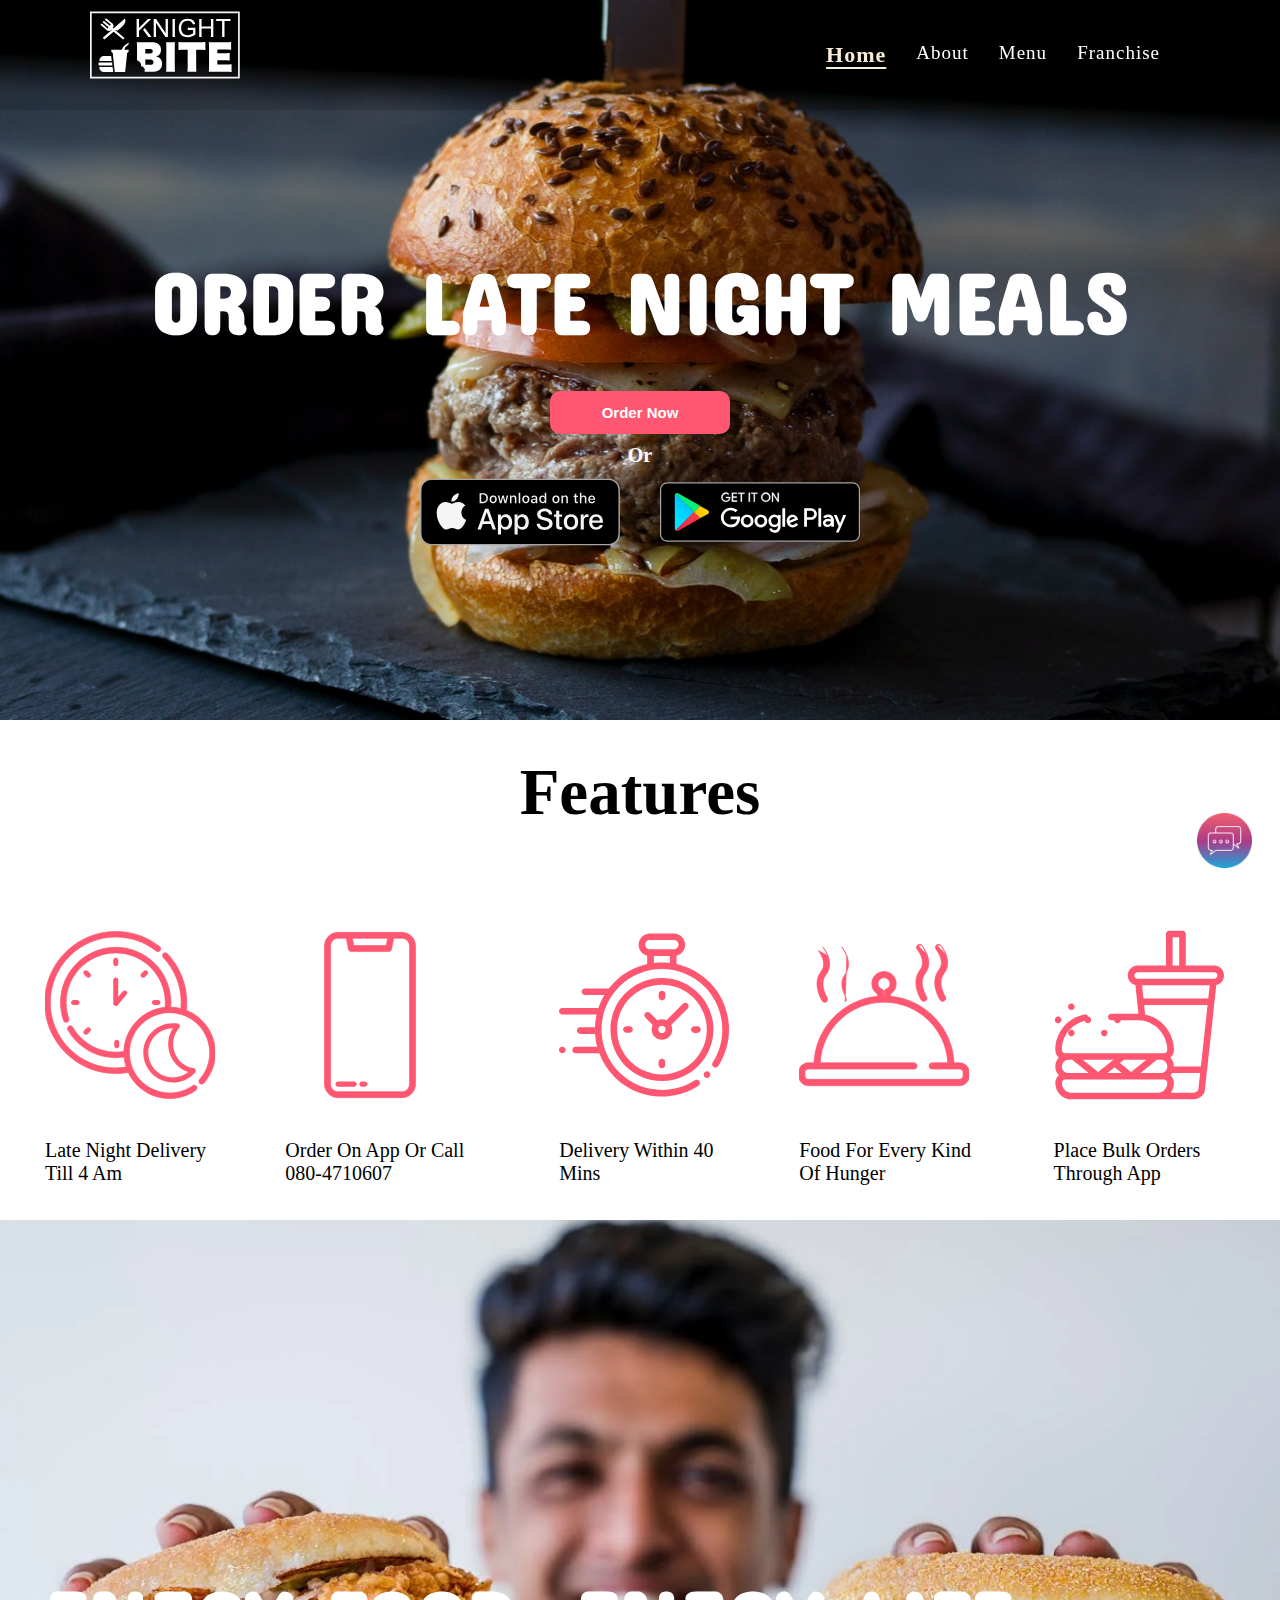
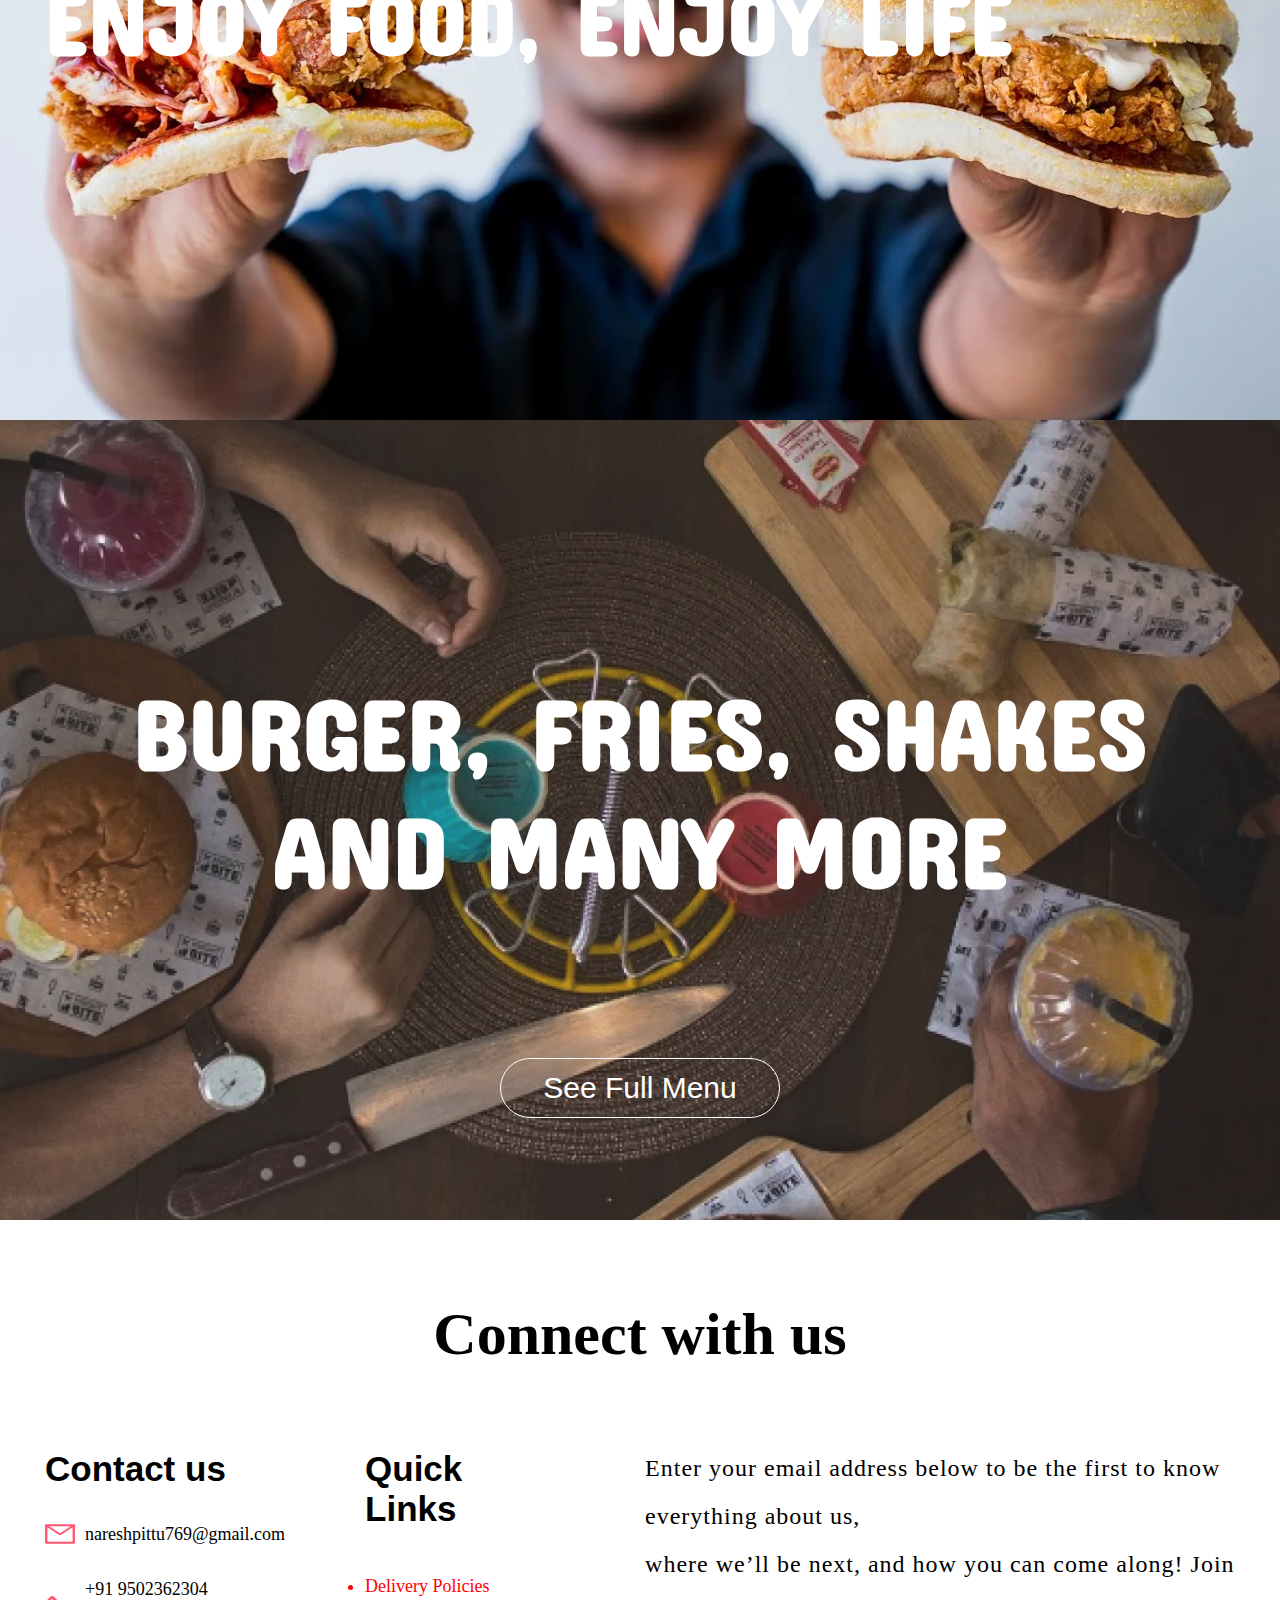
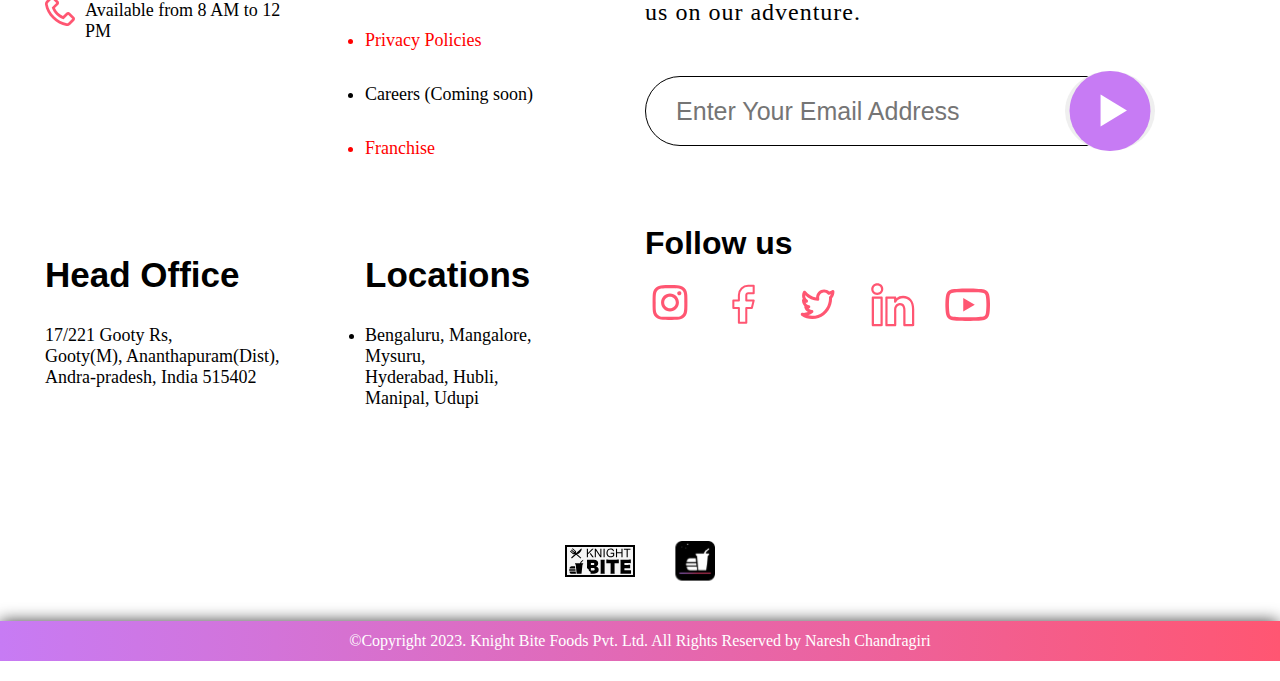
<file: project-kinght-bite/index.htm>
<!DOCTYPE html>
<html lang="en">
<head>
    <meta charset="UTF-8">
    <meta name="viewport" content="width=device-width, initial-scale=1.0">
    <title>Knight Bite</title>
    <link rel="shortcut icon" href="./assets/brand_logo-2_footer (1).svg" type="image/x-icon">
    <link rel="preconnect" href="https://fonts.googleapis.com">
    <link rel="preconnect" href="https://fonts.gstatic.com" crossorigin>
    <link href="https://fonts.googleapis.com/css2?family=Concert+One&display=swap" rel="stylesheet">
    <link rel="stylesheet" href="./css/style.css">
    <link rel="stylesheet" href="./css/container1.css">
    <link rel="stylesheet" href="./css/container2.css">
    <link rel="stylesheet" href="./css/container3.css">
    <link rel="stylesheet" href="./css/detailes-container.css">
    <link rel="stylesheet" href="./css/features.css">
    <link rel="stylesheet" href="./css/footer.css">
</head>
<body>
        <!-- navbar start -->
        <nav class="navcontainer">
            <div class="navcenter wrapper">
                <div class="logo-section">
                    <a href="./index.htm"><img src="./assets/brand-logo (1).svg" alt="logo"></a>
                </div>
                <!-- <div class="bars">
                    <a href="./"><img src="./assets/bars.svg" alt="bars"></a>
                </div> -->
                <div class="navlinks-main">
                    <ul class="nav-links">
                        <li><a href="./index.htm" class="nav-link active">home</a></li>
                        <li><a href="./about.html" class="nav-link not-active">about</a></li>
                        <li><a href="./menu.html" class="nav-link not-active">menu</a></li>
                        <li><a href="./franchise.html" class="nav-link not-active">franchise</a></li>
                    </ul>
                </div>
            </div>
        </nav>
        <!-- navbar end -->

        <!-- container 1 start -->
        <div class="container-main">
            <div class="con1-center wrapper">
                <h1>ORDER LATE NIGHT MEALS</h1>

                <div class="btn1">
                    <button class="btn">Order Now</button>
                </div>
                <span class="span">Or</span>
                <div class="btns">
                    <a href="#"><img src="./assets/ios-store.svg" alt="appstore" class="playbtn"></a>
                    <a href="#"><img src="./assets/google-play-badge.svg" alt="playstore" class="playbtn"></a>
                </div>
            </div>
        </div>

        <!-- container 1 end -->

        <!-- features conatiner start -->
        <div class="features-conatiner-main">
            <div class="features-center wrapper">
                <h1>Features</h1>
                <div class="items">
                    <div class="eachitem">
                        <div class="itemimg">
                            <img src="./assets/feature-1.svg" alt="feature-1" class="featureimg">
                        </div>
                        <p>Late Night Delivery Till 4 Am</p>
                    </div>
                    <div class="eachitem">
                        <div class="itemimg">
                            <img src="./assets/feature-2.svg" alt="feature-2" class="featureimg">
                        </div>
                        <p>Order On App Or Call 080-4710607</p>
                    </div>
                    <div class="eachitem">
                        <div class="itemimg">
                            <img src="./assets/feature-3.svg" alt="feature-3" class="featureimg">
                        </div>
                        <p>Delivery Within 40 Mins</p>
                    </div>
                    <div class="eachitem">
                        <div class="itemimg">
                            <img src="./assets/feature-4.svg" alt="feature-4" class="featureimg">
                        </div>
                        <p>Food For Every Kind Of Hunger</p>
                    </div>
                    <div class="eachitem">
                        <div class="itemimg">
                            <img src="./assets/feature-5.svg" alt="feature-5" class="featureimg">
                        </div>
                        <p>Place Bulk Orders Through App</p>
                    </div>
                </div>
            </div>
        </div>
        <!-- features container end -->

        <!-- container2 start -->
        <div class="container2-main">
            <div class="con2-center wrapper">
                <h1>
                    ENJOY FOOD, ENJOY LIFE
                </h1>
            </div>
        </div>
        <!-- container2 end -->

        <!-- container3 start -->
        <div class="container3-main">
            <div class="con3-center wrapper">
                <h1>
                    BURGER, FRIES, SHAKES AND MANY MORE
                </h1>
                <button>See Full Menu</button>
            </div>
        </div>
        <!-- container3 end -->

        <!-- details container start -->
        <div class="details-container-main">
            <div class="details-container-center wrapper">
                <h1>
                    Connect with us
                </h1>
                <div class="details-div">
                    <div class="contact-details">
                        <div class="details">
                            <h1>Contact us</h1>
                            <div><img src="./assets/mail_icon.svg" alt="mail"><span>nareshpittu769@gmail.com</span></div>
                            <div><img src="./assets/phone_icon.svg" alt="phone"><span>+91 9502362304 <br><span class="inside">Available from 8 AM to 12 PM</span></span></div>
                        </div>
                        <div class="details">
                            <h1>Quick Links</h1>
                            <ul class="list">
                                <li><a href="#">Delivery Policies</a></li>
                                <li><a href="#">Privacy Policies</a></li>
                                <li><a href="#">Careers (Coming soon)</a></li>
                                <li><a href="#">Franchise</a></li>
                            </ul>
                        </div>
                        <div class="details">
                            <h1>Head Office</h1>
                            <p>17/221 Gooty Rs, <br>Gooty(M), Ananthapuram(Dist), <br>Andra-pradesh, India 515402</p>
                        </div>
                        <div class="details">
                            <h1>Locations</h1>
                            <ul style="list-style-type: disc;">
                                <li><p>Bengaluru, Mangalore, Mysuru, <br>Hyderabad, Hubli, Manipal, Udupi</p></li>
                            </ul>
                        </div>
                    </div>
                    <div class="social-div">
                        <p>Enter your email address below to be the first to know everything about us,<br> where we’ll be next, and how you can come along!
                        Join us on our adventure.</p>
                        <div class="input">
                            <form action="">
                                <input type="email" placeholder="Enter Your Email Address">
                                <button type="submit"><img src="./assets/email-btn.svg" alt="emailbtn"></button>
                            </form>
                        </div>
                        <div class="social-links">
                            <h1>Follow us</h1>
                            <div class="links">
                                <a href="#"><img src="./assets/instagram.svg" alt="insta"></a>
                                <a href="#"><img src="./assets/facebook.svg" alt="facebook"></a>
                                <a href="#"><img src="./assets/twitter.svg" alt="twitter"></a>
                                <a href="#"><img src="./assets/linkedin.svg" alt="linkedin"></a>
                                <a href="#"><img src="./assets/youtube.svg" alt="youtube"></a>
                            </div>
                        </div>
                    </div>
                </div>
                <div class="imgs-div">
                    <img src="./assets/brand_logo-1_footer.svg" alt="logo"><img src="./assets/brand_logo-2_footer (1).svg" alt="">
                </div>
            </div>
        </div>
        <!-- detailes container end -->
        <!-- chat opction -->
        <div class="chat">
            <a href="#"><img src="./assets/chatting.png" alt="chat" height="55px" width="55px"></a>
        </div>
        <!-- chat opction -->

        <!-- footer start -->
        <footer>
            <p class="wrapper">&copy;Copyright 2023. Knight Bite Foods Pvt. Ltd. All Rights Reserved by Naresh Chandragiri</p>
        </footer>
        <!-- footer end -->
</body>
</html>
</file>
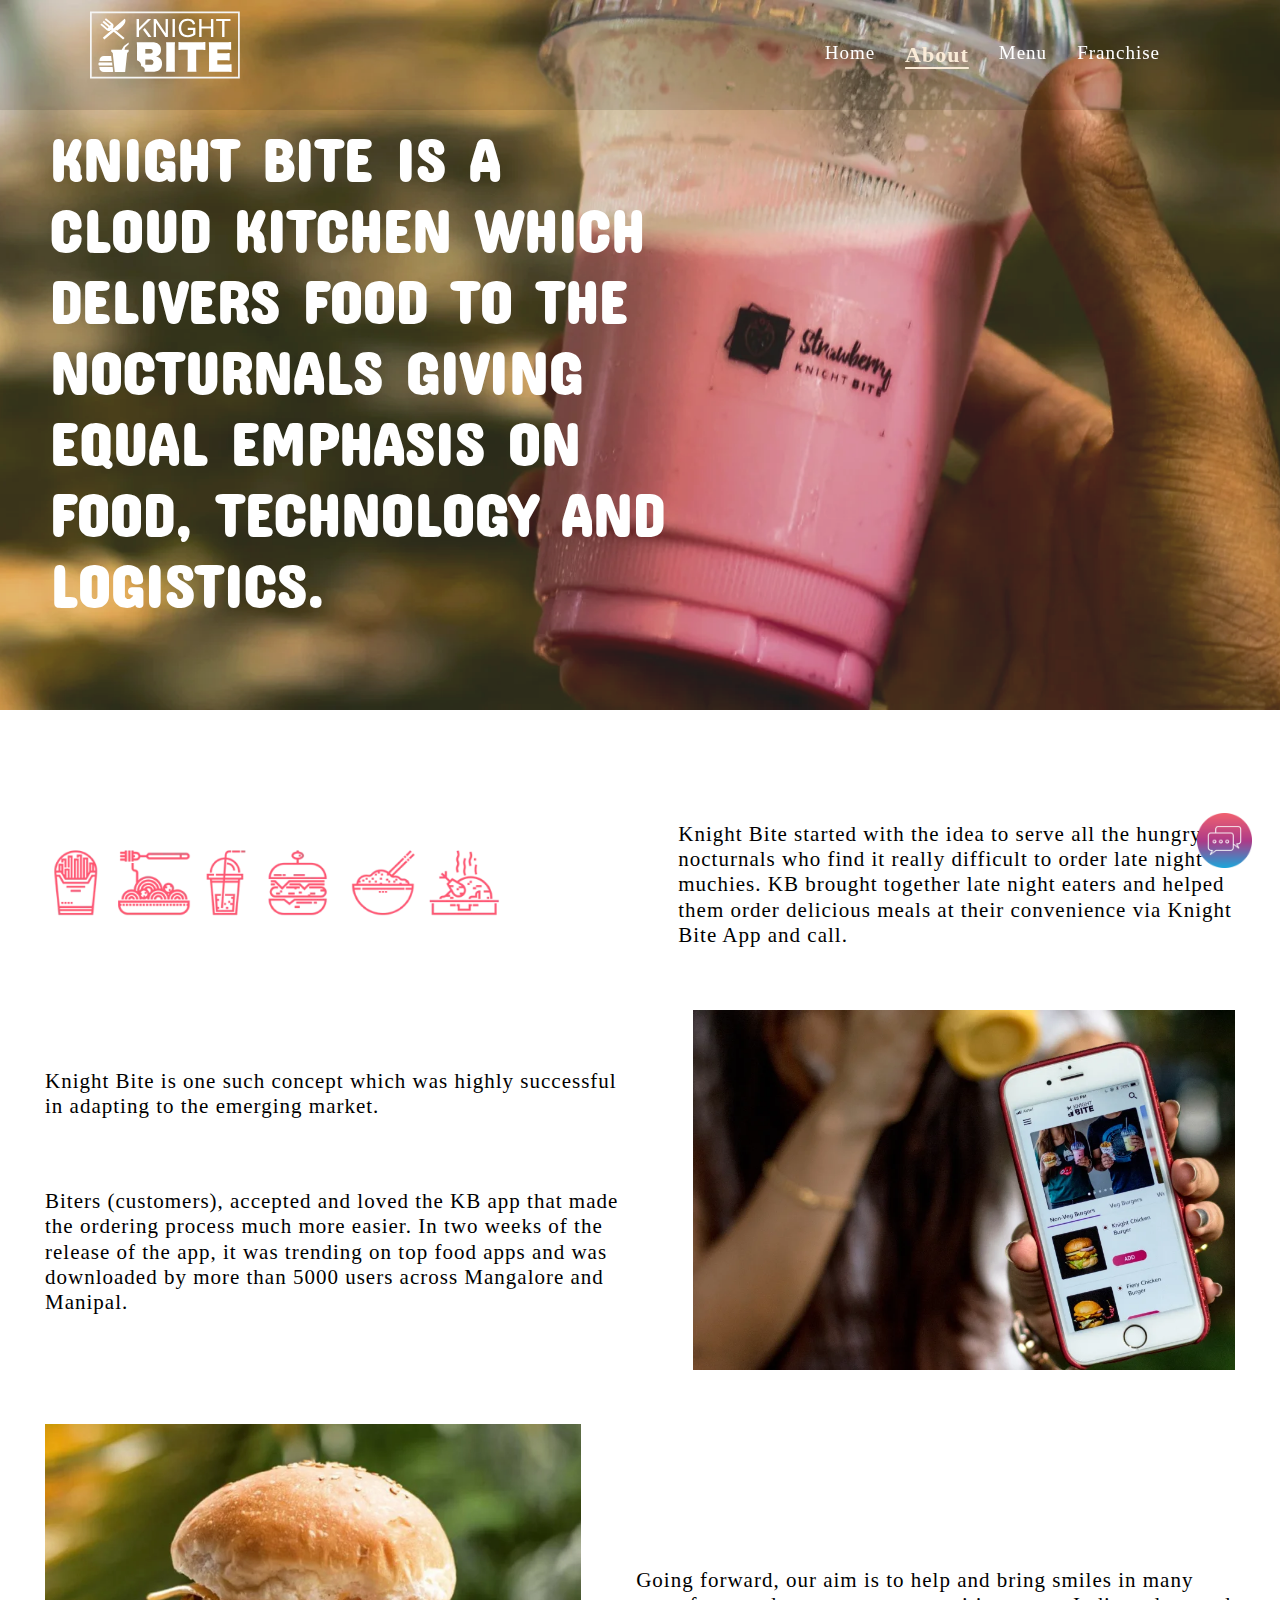
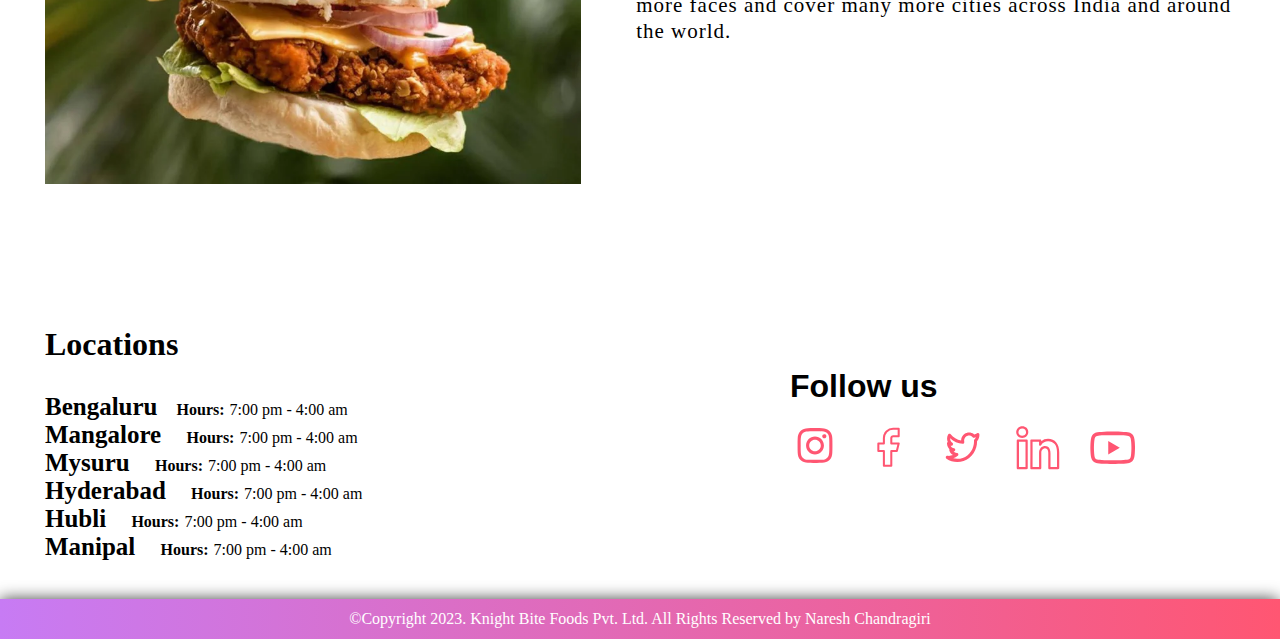
<file: project-kinght-bite/about.html>
<!DOCTYPE html>
<html lang="en">
<head>
    <meta charset="UTF-8">
    <meta name="viewport" content="width=device-width, initial-scale=1.0">
    <title>About</title>
    <link rel="shortcut icon" href="./assets/brand_logo-2_footer (1).svg" type="image/x-icon">
    <link rel="preconnect" href="https://fonts.googleapis.com">
    <link rel="preconnect" href="https://fonts.gstatic.com" crossorigin>
    <link href="https://fonts.googleapis.com/css2?family=Concert+One&display=swap" rel="stylesheet">
    <link rel="stylesheet" href="./css/style.css">
    <link rel="stylesheet" href="./css/about.css">
    <link rel="stylesheet" href="./css/detailes-container.css">
    <link rel="stylesheet" href="./css/footer.css">
</head>
<body>
    <!-- navbar start -->
    <nav class="navcontainer">
        <div class="navcenter wrapper">
            <div class="logo-section">
                <a href="./index.htm"><img src="./assets/brand-logo (1).svg" alt="logo"></a>
            </div>
            <!-- <div class="bars">
                <a href="./"><img src="./assets/bars.svg" alt="bars"></a>
            </div> -->
            <div class="navlinks-main">
                <ul class="nav-links">
                    <li><a href="./index.htm" class="nav-link not-active">home</a></li>
                    <li><a href="./about.html" class="nav-link active">about</a></li>
                    <li><a href="./menu.html" class="nav-link not-active">menu</a></li>
                    <li><a href="./franchise.html" class="nav-link not-active">franchise</a></li>
                </ul>
            </div>
        </div>
    </nav>
    <!-- navbar end -->

    <!-- container1 start -->
    <div class="about-container-main">
        <div class="ab-con1-center">
            <h1>KNIGHT BITE IS A <br>CLOUD KITCHEN WHICH <br>DELIVERS FOOD TO THE <br> NOCTURNALS GIVING <br>EQUAL EMPHASIS ON <br>FOOD, TECHNOLOGY AND <br>LOGISTICS.</h1>
        </div>
    </div>
    <!-- container1 start -->
    <div class="flex-re">
        <div class="flex-rev-center wrapper">
            <div class="first">
                <div class="img-sec">
                    <img src="./assets/food-strip.webp" alt="food strip">
                </div>
                <div class="para">
                    <p>Knight Bite started with the idea to serve all the hungry nocturnals who find it really difficult to order late night muchies. KB brought together late night eaters and helped them order delicious meals at their convenience via Knight Bite App and call.</p>
                </div>
            </div>
            <div class="second">
                <div class="img-sec">
                    <img src="./assets/app-menu.webp" alt="app-menu">
                </div>
                <div class="para">
                    <p class="par1">Knight Bite is one such concept which was highly successful in adapting to the emerging market.</p>
                    <p>Biters (customers), accepted and loved the KB app that made the ordering process much more easier. In two weeks of the release of the app, it was trending on top food apps and was downloaded by more than 5000 users across Mangalore and Manipal.</p>
                </div>
            </div>
            <div class="second rev">
                <div class="img-sec">
                    <img src="./assets/burger.webp" alt="burger">
                </div>
                <div class="para">
                    <p>Going forward, our aim is to help and bring smiles in many more faces and cover many more cities across India and around the world.</p>
                </div>
            </div>
            <div class="location">
                <div class="Locations">
                    <h1>Locations</h1>
                    <span class="loco">Bengaluru</span><span class="hours">Hours:</span><span class="time">7:00 pm - 4:00 am</span><br>
                    <span class="loco">Mangalore </span><span class="hours">Hours:</span><span class="time">7:00 pm - 4:00 am</span><br>
                    <span class="loco">Mysuru </span><span class="hours">Hours:</span><span class="time">7:00 pm - 4:00 am</span><br>
                    <span class="loco">Hyderabad </span><span class="hours">Hours:</span><span class="time">7:00 pm - 4:00 am</span><br>
                    <span class="loco">Hubli </span><span class="hours">Hours:</span><span class="time">7:00 pm - 4:00 am</span><br>
                    <span class="loco">Manipal  </span><span class="hours">Hours:</span><span class="time">7:00 pm - 4:00 am</span>
                </div>
                <div class="social-div">
                    <div class="social-links">
                        <h1>Follow us</h1>
                        <div class="links">
                            <a href="#"><img src="./assets/instagram.svg" alt="insta"></a>
                            <a href="#"><img src="./assets/facebook.svg" alt="facebook"></a>
                            <a href="#"><img src="./assets/twitter.svg" alt="twitter"></a>
                            <a href="#"><img src="./assets/linkedin.svg" alt="linkedin"></a>
                            <a href="#"><img src="./assets/youtube.svg" alt="youtube"></a>
                        </div>
                    </div>
                </div>

            </div>
             
        </div>
    </div>
    <!-- chat opction -->
    <div class="chat">
        <a href="#"><img src="./assets/chatting.png" alt="chat" height="55px" width="55px"></a>
    </div>
    <!-- chat opction -->
     <!-- footer start -->
     <footer>
        <p class="wrapper">&copy;Copyright 2023. Knight Bite Foods Pvt. Ltd. All Rights Reserved by Naresh Chandragiri</p>
    </footer>
    <!-- footer end -->

</body>
</html>
</file>
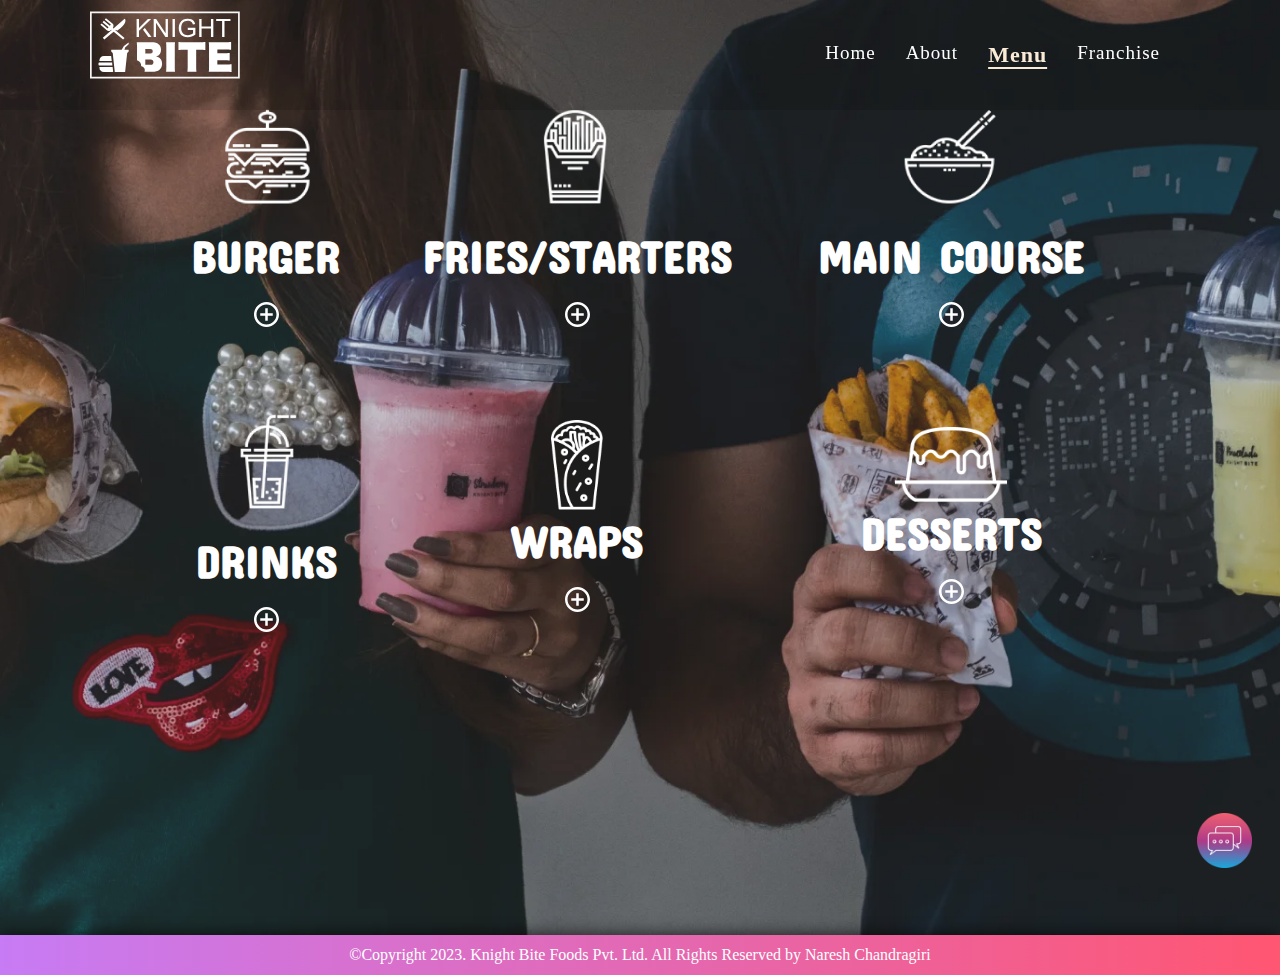
<file: project-kinght-bite/menu.html>
<!DOCTYPE html>
<html lang="en">
<head>
    <meta charset="UTF-8">
    <meta name="viewport" content="width=device-width, initial-scale=1.0">
    <title>Menu</title>
    <link rel="shortcut icon" href="./assets/brand_logo-2_footer (1).svg" type="image/x-icon">
    <link rel="preconnect" href="https://fonts.googleapis.com">
    <link rel="preconnect" href="https://fonts.gstatic.com" crossorigin>
    <link href="https://fonts.googleapis.com/css2?family=Concert+One&display=swap" rel="stylesheet">
    <link rel="stylesheet" href="./css/style.css">
    <link rel="stylesheet" href="./css/footer.css">
    <link rel="stylesheet" href="./css/menu.css">
</head>
<body>
    <!-- navbar start -->
    <nav class="navcontainer">
        <div class="navcenter wrapper">
            <div class="logo-section">
                <a href="./index.htm"><img src="./assets/brand-logo (1).svg" alt="logo"></a>
            </div>
            <!-- <div class="bars">
                <a href="./"><img src="./assets/bars.svg" alt="bars"></a>
            </div> -->
            <div class="navlinks-main">
                <ul class="nav-links">
                    <li><a href="./index.htm" class="nav-link not-active ">home</a></li>
                    <li><a href="./about.html" class="nav-link not-active">about</a></li>
                    <li><a href="./" class="nav-link active">menu</a></li>
                    <li><a href="./franchise.html" class="nav-link not-active">franchise</a></li>
                </ul>
            </div>
        </div>
    </nav>
    <!-- navbar end -->

    <!-- container1 start -->
    <div class="menu-container-main">
        <div class="menu-con1-center wrapper">
            <div class="grid">
                <div class="item">
                    <div class="img-sec">
                        <img src="./assets/burger-icon.png" alt="burger-icon">
                    </div>
                    <h1>BURGER</h1>
                    <div class="plus-icon">
                        <img src="./assets/add-icon.svg" alt="add-icon">
                    </div>
                </div>
                <div class="item">
                    <div class="img-sec">
                        <img src="./assets/starters-icon.png" alt="starters-icon">
                    </div>
                    <h1>FRIES/STARTERS</h1>
                    <div class="plus-icon">
                        <img src="./assets/add-icon.svg" alt="add-icon">
                    </div>
                </div>
                <div class="item">
                    <div class="img-sec">
                        <img src="./assets/main-course-icon.png" alt="main-course-icon">
                    </div>
                    <h1>MAIN COURSE</h1>
                    <div class="plus-icon">
                        <img src="./assets/add-icon.svg" alt="add-icon">
                    </div>
                </div>
                <div class="item">
                    <div class="img-sec">
                        <img src="./assets/drinks-icon.png" alt="DRINKS">
                    </div>
                    <h1>DRINKS</h1>
                    <div class="plus-icon">
                        <img src="./assets/add-icon.svg" alt="add-icon">
                    </div>
                </div>
                <div class="item">
                    <div class="img-sec">
                        <img src="./assets/wrap-icon.png" alt="wrap-icon" style="height: 90px;">
                    </div>
                    <h1>WRAPS</h1>
                    <div class="plus-icon">
                        <img src="./assets/add-icon.svg" alt="add-icon">
                    </div>
                </div>
                <div class="item">
                    <div class="img-sec">
                        <img src="./assets/desserts-icon.png" alt="desserts-icon" style="height: 75px;">
                    </div>
                    <h1>DESSERTS</h1>
                    <div class="plus-icon">
                        <img src="./assets/add-icon.svg" alt="add-icon">
                    </div>
                </div>
            </div>
        </div>
    </div>
    <!-- container1 end -->
    <!-- chat opction -->
        <div class="chat">
            <a href="#"><img src="./assets/chatting.png" alt="chat" height="55px" width="55px"></a>
        </div>
    <!-- chat opction -->
    <!-- footer start -->
        <footer>
            <p class="wrapper">&copy;Copyright 2023. Knight Bite Foods Pvt. Ltd. All Rights Reserved by Naresh Chandragiri</p>
        </footer>
    <!-- footer end -->
    </div>
</body>
</html>
</file>
<file: project-kinght-bite/css/style.css>
:root{
    --background-color: #ffffff;
    --transition: all 0.8s;
}

*,::after,::before{

    padding: 0;
    margin: 0;
    box-sizing: border-box;
}
*:focus{
    text-decoration: underline;
}
ul{
    list-style-type: none;
}
a,a:visited,a:hover,a:active{
    text-decoration: none;
}


.wrapper{
    width: 1250px;
    margin-right: auto;
    margin-left: auto;
    padding-left: 30px;
    padding-right: 30px;
}
body{
    transition: all .4s;
}

/* nav styles */
.navcontainer{
    width: 100%;
    min-height: 110px;
    background-color: rgba(0,0,0,.12);
    display: flex;
    align-items: center;
    justify-content: center;
    position: fixed;
    top: 0;
    left: 0;
    z-index: 9;
}
.navcontainer .navcenter{
    display: flex;
    justify-content: space-between;
    align-items: center;
    width: 100%;
    overflow: hidden;
}
.logo-section{
    height: 90px;
    width: 150px;
    margin-left: 60px;
}
.logo-section img{
    height: 70px;
    width: 150px;
}
.navcontainer .nav-links{
    display: flex;
    margin-right: 60px;
}
.navcontainer .nav-links .nav-link{
    color: #ffffff;
    margin-right: 30px;
}
.navcontainer .nav-link{
    font-size: 19px;
    text-transform: capitalize;
    letter-spacing: 1px;
    
}
.navcontainer .nav-link.active{
    font-weight: 900;
    color:antiquewhite;
    font-size: 22px;
    text-decoration: underline;
    text-underline-offset: 5px;
    text-decoration-style: solid;
}
.navcontainer .nav-link.not-active:hover{
    color: rgb(136, 3, 136);
}
.nav-link.not-active:hover{
    border: 2px solid white;
    background-color: #ffffff;
    border-radius: 8px;
    padding: 6px;
}
.chat{
    position: fixed;
    bottom: 28px;
    right: 28px;
    cursor: pointer;
}
</file>
<file: project-kinght-bite/css/container1.css>
/* container1 styles */
.container-main{
    background-image: url("../assets/app-link-background.svg");
    width: 100%;
    min-height: 740px;
    background-size: cover;
    background-position: center;
    background-repeat: no-repeat;
    display: flex;
    justify-content: center;
    align-items: center;
    margin-top: -20px;
}
.con1-center{
    display: flex;
    justify-content: center;
    flex-direction: column;
    align-items: center;
    margin-top: 110px;
}
.con1-center h1{
    font-size: 87px;
    color: #ffffff;
    font-family: 'Concert One', cursive;
}
.container-main .btn{
    padding: 13px;
    font-size: 15px;
    font-weight: bold;
    width: 180px;
    border-radius: 10px;
    cursor: pointer;
    background-color: #FF5672;
    color: #ffffff;
    margin-top: 40px;
    border: none;
    transition: var(--transition);
    animation-name: anime;
    animation-duration: .6s;
    animation-iteration-count: infinite;
    animation-timing-function: ease-in;
    animation-direction: alternate;
}
.container-main .btn:hover{
    transform: scale(1.1);
}
.span{
    display: block;
    font-size: 20px;
    color: #ffffff;
    margin-top: 10px;
    font-weight: bold;
}
.btns{
    display: flex;
    justify-content: center;
    align-items: center;
    gap: 40px;
}

.playbtn{
    width: 200px;
    height: 90px;
    transition: all .7s;
}
.playbtn:hover{
    transform: scale(0.9);
}

@keyframes anime{
    0%{
        transform: scale(.9);
    }
    100%{
        transform: scale(1);
    }
}
</file>
<file: project-kinght-bite/css/container2.css>
/* container2 styles */
.container2-main{
    background-image: url("../assets/banner-1.webp");
    width: 100%;
    min-height: 800px;
    background-repeat: no-repeat;
    background-position: center;
    background-size: cover;
    display: flex;
    justify-content: center;
    align-items: center;
}
.container2-main h1{
    font-size: 90px;
    font-family: 'Concert One', cursive;
    color: #ffffff;
}
</file>
<file: project-kinght-bite/css/container3.css>
/* container3 styles */

.container3-main{
    background-image: url("../assets/banner-2.webp");
    width: 100%;
    min-height: 800px;
    background-repeat: no-repeat;
    background-position: right;
    background-size: cover;
    display: flex;
    justify-content: center;
    align-items: center;
}
.con3-center{
    display: flex;
    flex-direction: column;
    align-items: center;
    justify-content: center;
}
.container3-main h1{
    font-size: 100px;
    font-family: 'Concert One', cursive;
    color: #ffffff;
    text-align: center;
}
.container3-main button{
    width: 280px;
    height: 60px;
    background-color:transparent;
    font-size: 30px;
    /* font-weight: bold; */
    color: #ffffff;
    border-radius: 30px;
    cursor: pointer;
    display: block;
    border: 1px solid white;
    position: relative;
    top: 150px;

}
</file>
<file: project-kinght-bite/css/detailes-container.css>
/* detailes container styles */
.details-container-main{
    width: 100%;
    background-color: #ffffff;
}
.details-container-center{
    display: flex;
    flex-direction: column;
   align-items: center;
}
.details-container-center>h1{
    font-size: 60px;
    font-weight: bold;
    text-align: center;

}
.details-container-center .details-div{
    display: flex;
    width: 100%;
    justify-content: space-between;
    gap:50px ;
}
.details-container-center .contact-details{
    display: grid;
    column-gap: 80px;
    grid-template-columns: repeat(2,1fr);
    grid-template-rows: repeat(2,1fr);
    justify-content: flex-start;
    align-items: flex-start;
    width: 58%;
}
.details-container-center .details{
    display: flex;
    flex-direction: column;
    justify-content: center;
    align-items: flex-start;
    gap: 30px;
}
.details-container-center .details div{
    display: flex;
    align-items: center;
    justify-content: center;
    gap: 10px;
    font-size: 18px;
}
.details-container-center .details h1{
    font-size: 35px;
    font-weight: 600;
    font-family: 'Trebuchet MS', 'Lucida Sans Unicode', 'Lucida Grande', 'Lucida Sans', Arial, sans-serif;
}
.details-container-center .details img{
    height: 30px;
    width: 30px;
}

.details-container-center .details ul.list{
    list-style-type: disc;
    line-height: 3;
    color: red;
    font-size: 18px;
}
.details-container-center .details ul.list li a{
    color: red;
}
.details-container-center .details ul li:nth-child(3),.details-container-center .details ul li:nth-child(3) a{
    color: black;
}
.details-container-center .details p{
    font-size: 18px;
}
.details-container-center h1{
    margin-top: 80px;
}
.social-div{
    margin-top: 75px;
    display: flex;
    flex-direction: column;
} 
.social-div p{
    font-size: 24px;
    margin-left: 40px;
    letter-spacing: 1px;
    line-height: 2;
}
.social-div .input input{
    width: 500px;
    margin-left: 40px;
    height: 70px;
    border-radius: 40px;
    outline: none;
    border: 1px solid black;
    font-size: 25px;
    padding: 30px;
    text-decoration: none;
    margin-top: 40px;
}
.social-div .input button{
    border-radius: 50%;
    cursor: pointer;
}
.social-div .input button{
    height:80px;
    width: 90px;
    position: relative;
    bottom: 75px;
    left:460px;
    transition: var(--transition);
    border: none;
}
.social-div .input button img{
   height: 100%;
   width: 100%;
}
.social-div .input button:hover{
    transform: scale(1.1); 
}
.social-div .social-links{
    padding-left: 40px;
    display: flex;
    flex-direction: column;
    gap: 20px;
    font-family: 'Trebuchet MS', 'Lucida Sans Unicode', 'Lucida Grande', 'Lucida Sans', Arial, sans-serif;
    margin-bottom: 40px;
    position: relative;
    bottom: 85px;
}
.social-div .social-links .links{
    display: flex;
    align-items: baseline;
    gap: 30px;
}
.social-div .social-links .links a img{
    height: 45px;
    width: 45px;
    transition: var(--transition);
}
.social-div .social-links .links  img:hover{
    transform: scale(1.2); 
}
.imgs-div{
    display: flex;
    gap: 40px;
    position: relative;
    bottom: 40px;
}
</file>
<file: project-kinght-bite/css/features.css>
/* feature styles */
.features-conatiner-main{
    width: 100%;
    display: flex;
    justify-content: center;
    align-items:center;
    min-height: 500px;
}
.features-conatiner-main .features-center h1{
    font-size: 65px;
    text-align: center;
}
.features-conatiner-main .items{
    display: flex;
    justify-content: center;
    align-items: center;
    margin-top: 100px;
    gap: 70px;
}
.features-conatiner-main .featureimg{
    height: 170px;
    width: 170px;
}
.features-conatiner-main .eachitem p{
    font-size: 20px;
    margin-top: 35px;
}
</file>
<file: project-kinght-bite/css/footer.css>
footer{
    background: linear-gradient(90deg, rgb(199, 123, 244) 0%, rgb(255, 86, 114) 100%);
    text-align: center;
    height: 40px;
    width: 100%;
    display: flex;
    justify-content: center;
    align-items: center;
    box-shadow: -1px -1px 16px -1px rgba(0,0,0,0.75);
}
footer p{
    color: #fff;
}
</file>
<file: project-kinght-bite/css/about.css>
.about-container-main{
    width: 100%;
    display: flex;
    justify-content: center;
    align-items: center;
}
.ab-con1-center{
    background-image: url('../assets/banner.webp');
    height: 710px;
    width: 100%;
    background-position: center;
    background-repeat: no-repeat;
    background-size: cover;
    display: flex;
    align-items: center;
    padding-left: 50px;
    padding-top: 30px;
}
.ab-con1-center h1{
    font-size: 60px;
    font-family: 'Concert One', cursive;
    color: #fff;
}

/* features */
.flex-re{
    width: 100%;
    background-color: #fff;
    padding-top: 100px;
}
.flex-re .first{
    display: flex;
    justify-content: space-around;
    align-items: center;
    min-height: 150px;
    gap: 170px;
}
.flex-re .first .img-sec{
    height: 90px;

}
.flex-re .first .img-sec img{
    height: inherit;
}
.flex-re .first p{
    -webkit-line-clamp: 4;
    font-size: 21px;
    line-height: 1.2;
    letter-spacing: 1px;
}
.flex-rev-center .second{
    display: flex;
    flex-direction: row-reverse;
    justify-content: space-around;
    align-items: center;
    margin-top: 50px;
    gap: 55px;
}
.flex-rev-center .second .img-sec img{
    height: 360px;
}
.flex-rev-center .second .par1{
    margin-bottom: 70px
}
.flex-rev-center .second p{
    font-size: 21px;
    -webkit-line-clamp: 4;
    line-height: 1.2;
    letter-spacing: 1px;
}
.flex-rev-center .second.rev{
    flex-direction: row;
}
.location{
    display: flex;
    justify-content: space-between;
    align-items: center;
    gap: 100px;
    margin-top: 100px;
}
.location .Locations h1{
    margin-bottom: 30px;
}
.location .Locations .hours{
    font-weight: bold;
    margin-right: 5px;
}
.location .Locations .loco{ 
    font-size: 25px;
    font-weight: bold;
    margin-right: 19px;
}
.location .social-div .social-links{
   margin-top: 90px;
   margin-right: 100px;
}
</file>
<file: project-kinght-bite/css/menu.css>
.menu-container-main{
    width: 100%;
}
.menu-con1-center{
    background-image: url("../assets/banner\ \(1\).webp");
    background-position: center;
    background-repeat: no-repeat;
    background-size: cover;
    width: 100%;
    min-height: 100vh;
    display: flex;
    justify-content: center;
    align-items: center;
}
.menu-con1-center .grid{
    display: grid;
    grid-template-columns: 168px 294px 294px;
    grid-template-rows: 225px 225px 225px;
    align-items:center;
    justify-content: center;
    margin-top: 100px;
    gap: 80px;
}
.menu-con1-center .grid .item {
    display: flex;
    flex-direction: column;
    align-items: center;
    justify-content: center;
    position: relative;
    cursor: pointer;

}

.menu-con1-center .grid .item .img-sec img{
   height: 130px;
}
.menu-con1-center .grid .item h1{
    font-size:45px ;
    font-family: 'Concert One', cursive;
    color: white;
}
.menu-con1-center .grid .item .plus-icon img{
    height: 25px;
    margin-top: 20px;
}
</file>
